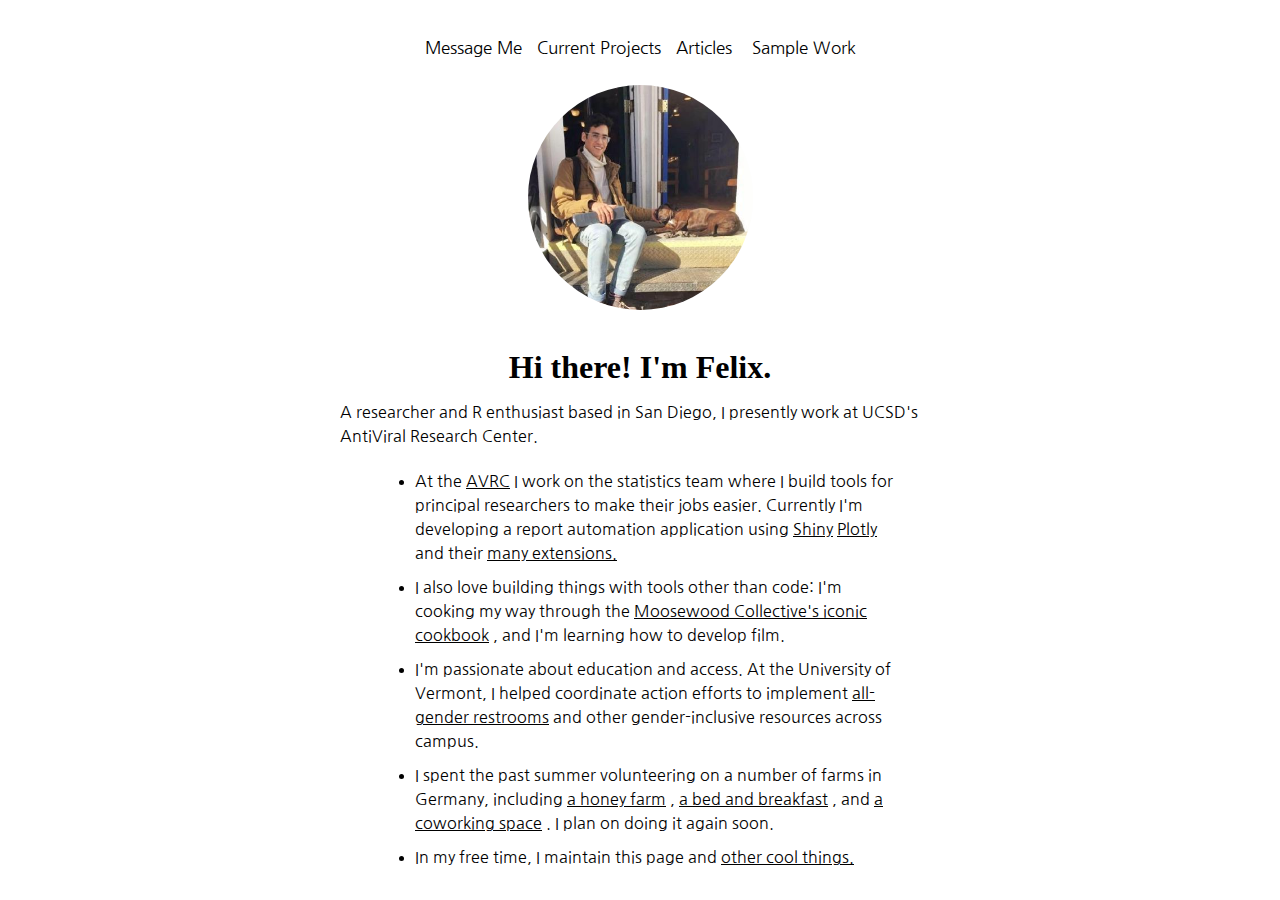
<file: index.html>
<html>
  <head>
    <title>Felix Torres</title>
    <link rel = "stylesheet" href = "www/theme2.css">
    <link rel="stylesheet" href="https://use.fontawesome.com/releases/v5.7.0/css/all.css" integrity="sha384-lZN37f5QGtY3VHgisS14W3ExzMWZxybE1SJSEsQp9S+oqd12jhcu+A56Ebc1zFSJ" crossorigin="anonymous">
    <link rel = "icon" type = "image/png" href = "www/favicon.ico">
  </head>
  
  <body>
    <div class = "navbar">
        <a href = "mailto:fetorres@ucsd.edu">Message Me</a>&nbsp;&nbsp;
        <a href = "https://github.com/felixetorres">Current Projects</a>&nbsp;&nbsp;
        <a href = "articles/main.html">Articles</a> &nbsp;&nbsp;
        <a href = "sample_work/main.html">Sample Work</a>
    </div>
    
    <br>
    <img src = "www/profile.jpg">
    <br><br>
    <h1>
      Hi there! I'm Felix. 
    </h1>
    <div class = "info">
      <p>A researcher and R enthusiast based in San Diego, I 
    presently work at UCSD's AntiViral Research Center.</p>
    <ul>
      <li class = "info">
        At the
        <a href="http://avrc.ucsd.edu">AVRC</a>
        I work on the statistics team
        where I build tools for principal researchers to make their jobs easier.
        Currently I'm developing a report automation application using 
        <a href="https://shiny.rstudio.com" >Shiny</a>
        <a href="https://plot.ly/r/" >Plotly</a>
        and their 
        <a href="https://github.com/nanxstats/awesome-shiny-extensions" >many extensions.</a>
      </li>
      <li class = "info">
        I also love building things with tools other than code: I'm cooking my way through the 
        <a href="https://moosewoodcooks.com/products-page/cookbooks/sundays-at-moosewood-restaurant/" >Moosewood Collective's iconic cookbook</a>
        , and I'm learning how to develop film.
      </li>
      <li class = "info">
        I'm passionate about education and access. At the University of Vermont, I helped coordinate action efforts to implement
        <a href="https://www.uvm.edu/gender-inclusive-restrooms" >all-gender restrooms</a>
        and other gender-inclusive resources across campus.
      </li>
      <li class = "info">
        I spent the past summer volunteering on a number of farms in Germany, including 
        <a href="https://www.honigmanufaktureggers.de/" >a honey farm</a>
        , 
        <a href="https://mapcarta.com/ChIJnW4IOixiukcRuv1hbil4qTk" >a bed and breakfast</a>
        , and 
        <a href="http://coconat-space.com/" >a coworking space</a>
        . I plan on doing it again soon.
      </li>
      <li class = "info">
        In my free time, I maintain this page and 
        <a href="https://www.github.com/felixetorres" >other cool things.</a>
      </li>
    </ul>
    </div>
    
  </body>
</html>
</file>
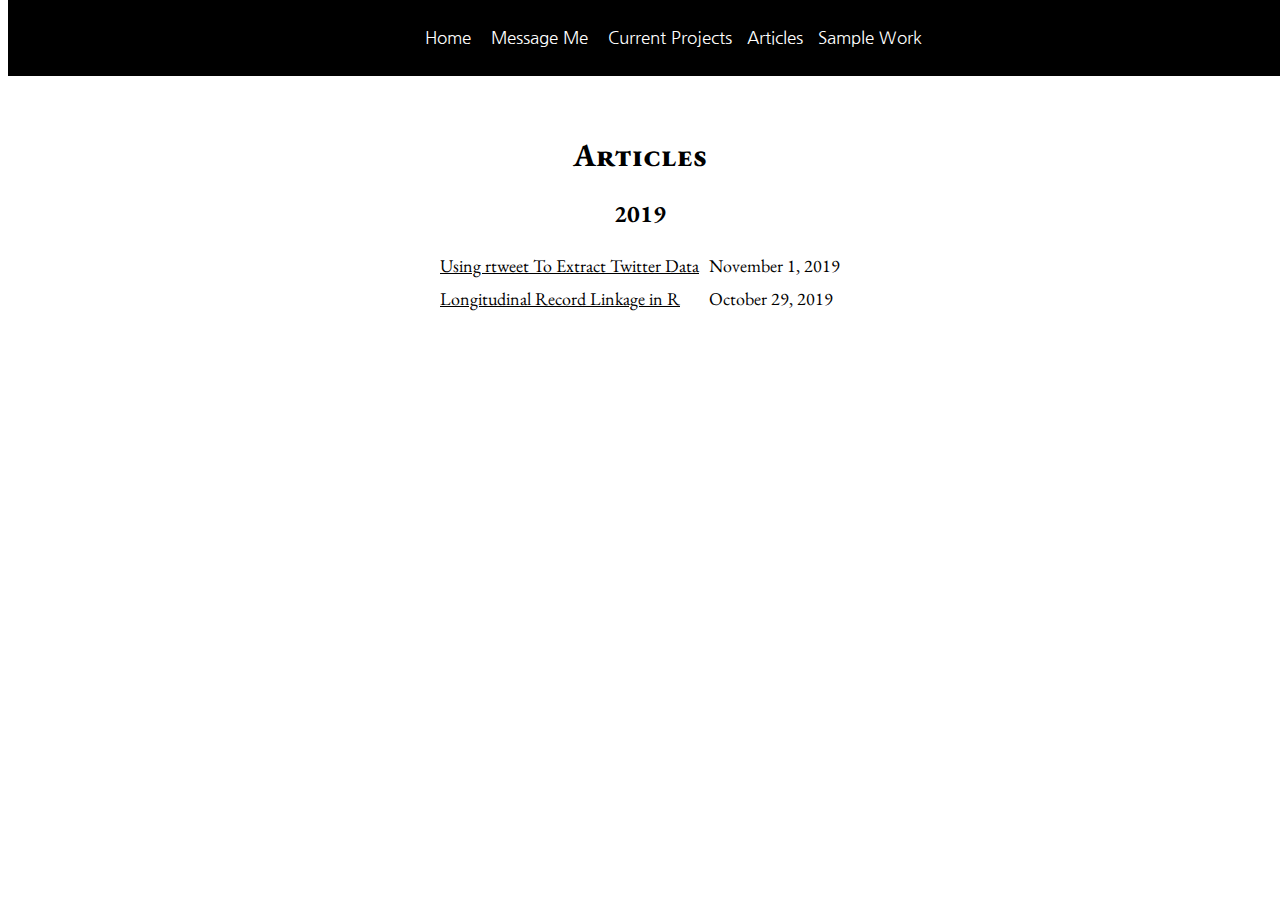
<file: articles/main.html>
<html>
  <head>
    <title>Articles</title>
    <link rel="stylesheet" href="toc_styles.css">
    <link rel = "icon" type = "image/png" href = "https://felixetorres.github.io/www/favicon.ico">
  </head>
  <body>
    <div class = "navbar">
      <a href = "https://felixetorres.github.io/">Home</a> &nbsp;&nbsp;
      <a href = "mailto:fetorres@ucsd.edu">Message Me</a> &nbsp;&nbsp;
      <a href = "https://github.com/felixetorres">Current Projects</a>&nbsp;&nbsp;
      <a href = "">Articles</a>&nbsp;&nbsp;
      <a href = "https://felixetorres.github.io/sample_work/main.html">Sample Work</a>
    </div>
    <br><br><br><br><br>
    <h1>Articles</h1>
    <div class = "blog">
      <h2>2019</h2>
      <table>
        <tr>
          <td class = "article"><a href="">Using rtweet To Extract Twitter Data</a></td>
          <td class = "date">November 1, 2019</td>
        </tr>
        <tr>
          <td class = "article"><a href="record_linkage.html">Longitudinal Record Linkage in R</a>&nbsp;&nbsp;&nbsp;</td>
          <td class = "date">October 29, 2019</td>
        </tr>
      </table>
    </div>
  </body>
</html>
</file>
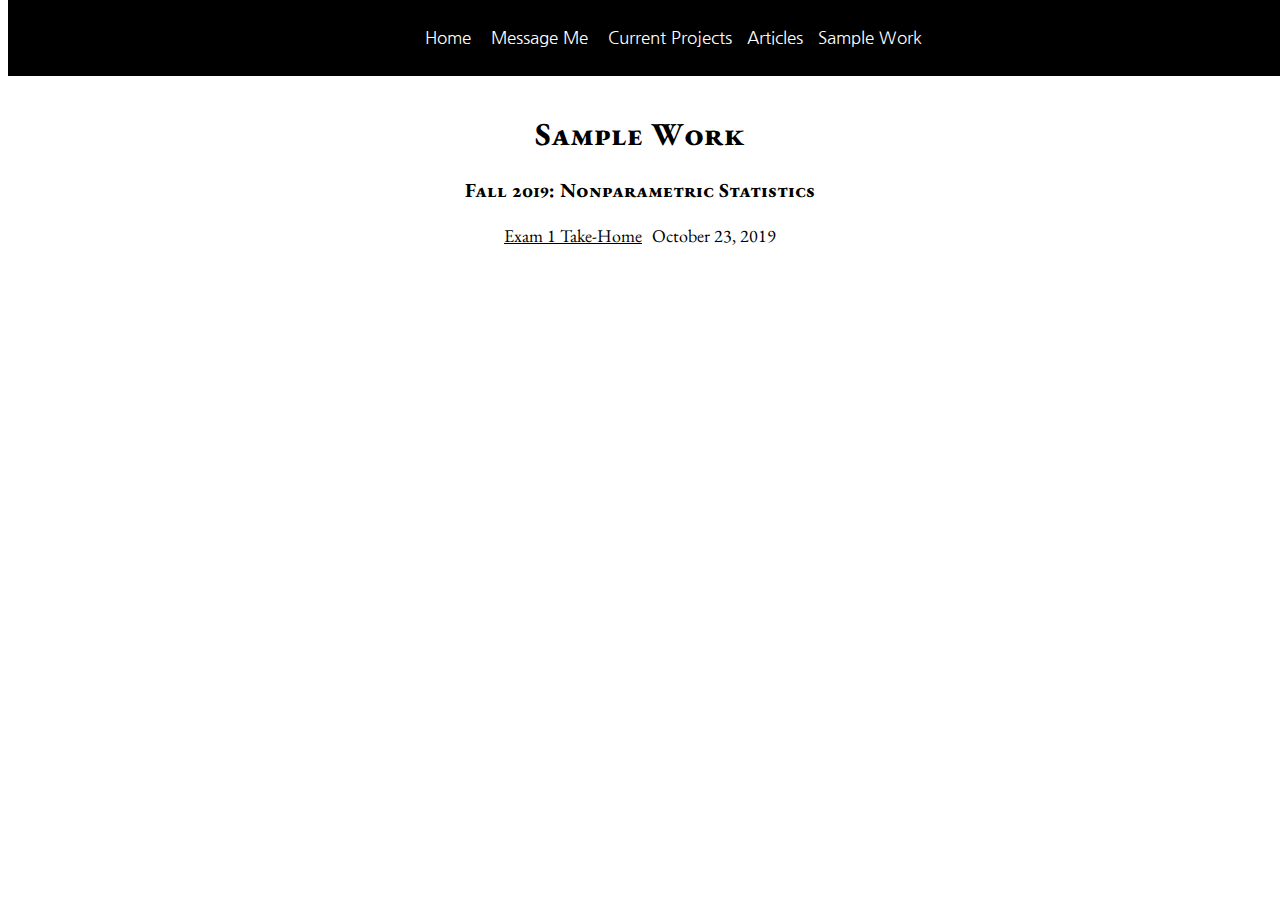
<file: sample_work/main.html>
<html>
  <head>
    <link rel="stylesheet" href="toc_styles.css">
    <link rel = "icon" type = "image/png" href = "https://felixetorres.github.io/www/favicon.ico">
  </head>
  <body>
     <div class = "navbar">
      <a href = "https://felixetorres.github.io/">Home</a> &nbsp;&nbsp;
      <a href = "mailto:fetorres@ucsd.edu">Message Me</a> &nbsp;&nbsp;
      <a href = "https://github.com/felixetorres">Current Projects</a>&nbsp;&nbsp;
      <a href = "https://felixetorres.github.io/articles/main.html">Articles</a>&nbsp;&nbsp;
      <a href = "">Sample Work</a>
    </div>
    <br><br><br><br>
    <h1>Sample Work</h1>
    <h2>Fall 2019: Nonparametric Statistics</h2>
    <table>
      <tr>
        <td class = "article"><a href = "EXAM01.pdf">Exam 1 Take-Home</a></td>
        <td class = "date">October 23, 2019</td>
      </tr>
    </table>
  </body>
</html>
</file>
<file: www/theme2.css>
@import url("https://fonts.googleapis.com/css?family=Permanent+Marker|Crimson+Text|Roboto+Condensed:300|Cormorant+Garamond|Raleway|Overpass|Slabo+27px|Sniglet|Open+Sans+Condensed|Noto+Serif+JP|Quicksand:300|Inconsolata|Nanum+Gothic");


body {
  font-family: 'Nanum Gothic';
  font-size: 16px;
  max-width: 600px;
  text-align: center;
  padding-top: 35px;
  background-color: white;
  margin: auto;
  line-height: 150%;
  <!--margin: 325px; -->
    <!--padding: 325px;-->
}


img {
  border-radius: 50%;
  width:225px;
  height:225px;
}

h1 {
  color: black;
  text-align: center;
  font-family: 'Permanent Marker'; <!-- Original: Permanent Marker-->
}
ul {
  list-style-type:disc;
  color: black;  
  margin-left: 35px;
  margin-right: 35px;
}
ul li {
  padding: 5px 0px;
}

.navbar {
  text-align: center;
  top: 0;
  width: 100%;
  margin: auto;
  max-width: 100%;
  font-family: 'Nanum Gothic';
  font-size: 17px; 
  line-height: 150%;
}

.navbar > a:link {
  position: relative;
  color: black;
  text-decoration:none;
}

.navbar > a:hover {
  color: black;
  text-decoration: none;
}

.navbar > a:visited {
  position: relative; 
  color: black; 
  text-decoration: none;
}

.navbar > a:clicked {
  position: relative; 
  color: black;
  text-decoration: none;
}


.navbar > a:before {
  content: "";
  position: absolute;
  width: 100%;
  height: 2px;
  bottom: 0;
  left: 0;
  background-color: black;
  visibility: hidden;
  -webkit-transform: scaleX(0);
  transform: scaleX(0);
  -webkit-transition: all 0.3s ease-in-out 0s;
  transition: all 0.3s ease-in-out 0s;
}

.navbar > a:hover:before {
  visibility: visible;
  -webkit-transform: scaleX(1);
  transform: scaleX(1);
}


.info {
  text-align: left;
}
.info > a:link {color:black;}
.info > a:hover {color:black; text-decoration:none;}
.info > a:visited {color:black;}
.info > a:clicked {color:black;}
</file>
<file: articles/toc_styles.css>
@import url('https://fonts.googleapis.com/css?family=Merriweather|Nanum+Gothic|EB+Garamond&display=swap');

body {
  text-align:center;
  font-family: 'EB Garamond', serif;
}
h1 {font-variant:small-caps;}
table, th, td {
  font-size: 18px;
  max-width: 1000px;
  margin: auto;
  border-collapse: collapse;
}
th, td {
  padding: 5px;    
}

td .article {text-align:left;}
td .date {text-align: right;}

a:link {color: black; text-decoration: underline;}
a:visited {color: black; text-decoration: underline;}
a:hover, a:focus {text-decoration: none;}


.navbar {
  position: fixed;
  background-color: black;
  text-align: center;
  padding:25px;
  top: 0;
  width: 100%;
  margin: auto;
  max-width: 100%;
  font-family: 'Nanum Gothic';
  font-size: 17px; 
  line-height: 150%;
}

.navbar > a {
  position: relative;
  color: white;
  text-decoration:none;
}

.navbar > a:hover {
  color: white;
  text-decoration: none;
}

.navbar > a:visited {
  position: relative; 
  color: white; 
  text-decoration: none;
}

.navbar > a:clicked {
  position: relative; 
  color: white;
  text-decoration: none;
}

.navbar > a:before {
  content: "";
  position: absolute;
  width: 100%;
  height: 2px;
  bottom: 0;
  left: 0;
  background-color: white;
  visibility: hidden;
  -webkit-transform: scaleX(0);
  transform: scaleX(0);
  -webkit-transition: all 0.3s ease-in-out 0s;
  transition: all 0.3s ease-in-out 0s;
}

.navbar > a:hover:before {
  visibility: visible;
  -webkit-transform: scaleX(1);
  transform: scaleX(1);
}
</file>
<file: sample_work/toc_styles.css>
@import url('https://fonts.googleapis.com/css?family=Merriweather|Nanum+Gothic|EB+Garamond&display=swap');

body {
  text-align:center;
  font-family: 'EB Garamond', serif;
}
h1 {font-variant:small-caps;}
h2 {font-variant:small-caps; font-size: 20px;}
table, th, td {
  font-size: 18px;
  max-width: 1000px;
  margin: auto;
  border-collapse: collapse;
}
th, td {
  padding: 5px;    
}

td .article {text-align:left;}
td .date {text-align: right;}

a:link {color: black; text-decoration: underline;}
a:visited {color: black; text-decoration: underline;}
a:hover, a:focus {text-decoration: none;}


.navbar {
  position: fixed;
  background-color: black;
  text-align: center;
  padding:25px;
  top: 0;
  width: 100%;
  margin: auto;
  max-width: 100%;
  font-family: 'Nanum Gothic';
  font-size: 17px; 
  line-height: 150%;
}

.navbar > a {
  position: relative;
  color: white;
  text-decoration:none;
}

.navbar > a:hover {
  color: white;
  text-decoration: none;
}

.navbar > a:visited {
  position: relative; 
  color: white; 
  text-decoration: none;
}

.navbar > a:clicked {
  position: relative; 
  color: white;
  text-decoration: none;
}

.navbar > a:before {
  content: "";
  position: absolute;
  width: 100%;
  height: 2px;
  bottom: 0;
  left: 0;
  background-color: white;
  visibility: hidden;
  -webkit-transform: scaleX(0);
  transform: scaleX(0);
  -webkit-transition: all 0.3s ease-in-out 0s;
  transition: all 0.3s ease-in-out 0s;
}

.navbar > a:hover:before {
  visibility: visible;
  -webkit-transform: scaleX(1);
  transform: scaleX(1);
}
</file>
